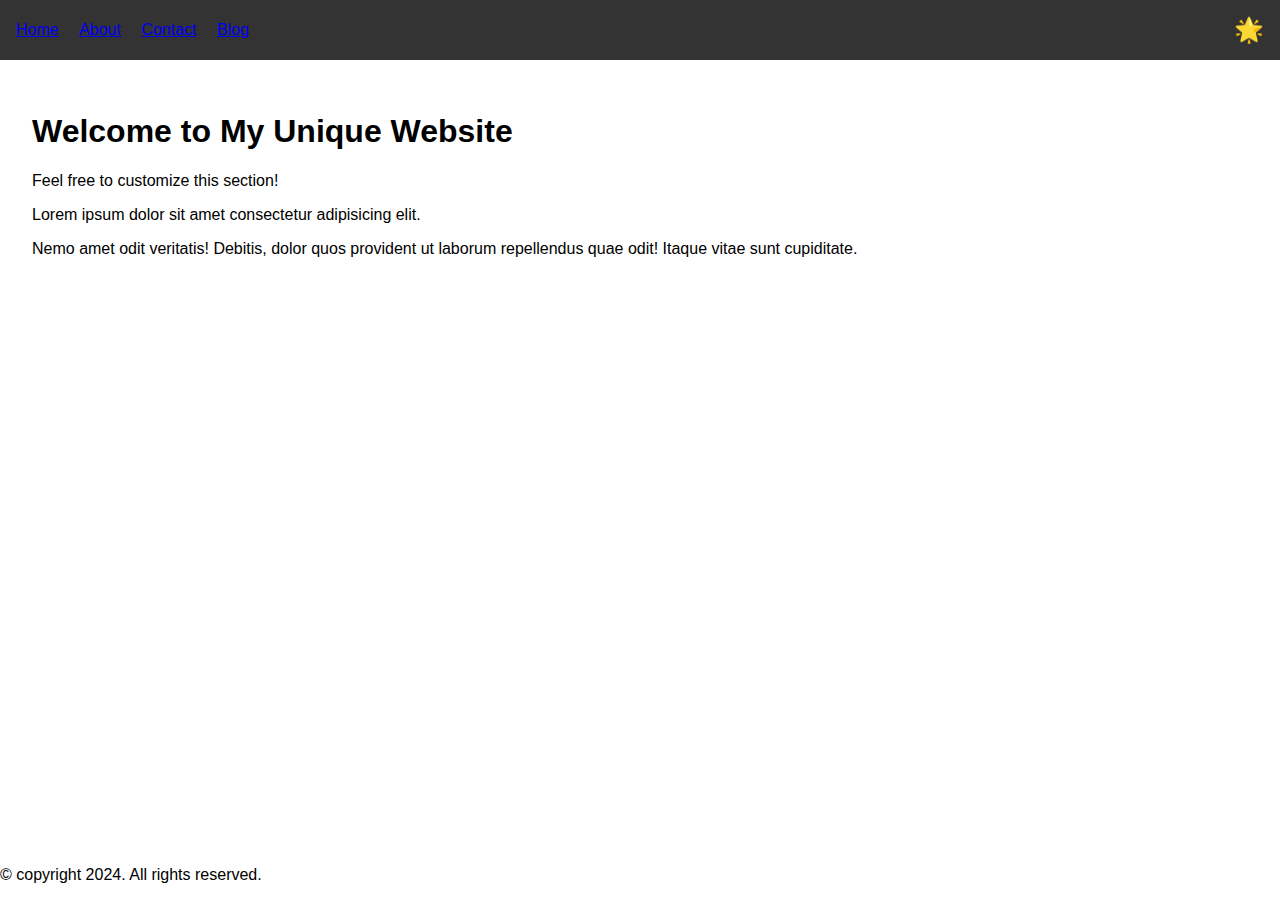
<file: css_basic/index.html>
<!DOCTYPE html>
<html lang="en">
<head>
    <meta charset="UTF-8">
    <meta name="viewport" content="width=device-width, initial-scale=1.0">
    <link rel="stylesheet" href="styles.css">
    <title>My Unique Website</title>
</head>
<body class="works_on_smartphone">
    <header>
        <nav>
            <ul>
                <li><a href="#">Home</a></li>
                <li><a href="#">About</a></li>
                <li><a href="#">Contact</a></li>
                <li><a href="#">Blog</a></li>
            </ul>
        </nav>
        <div class="logo">🌟</div>
    </header>
    <article>
        <h1>Welcome to My Unique Website</h1>
        <p>Feel free to customize this section!</p>
        <p>Lorem ipsum dolor sit amet consectetur adipisicing elit.</p> 
        <p>Nemo amet odit veritatis! Debitis, dolor quos provident ut laborum repellendus quae odit! Itaque vitae sunt cupiditate.</p>
    </article>


    <footer>
        <section class="footer">
                <div class="parent">
                    <i class="fa-brands fa-facebook"></i>
                    <i class="fa-brands fa-twitter"></i>
                    <i class="fa-brands fa-instagram"></i>
                </div>
             <p>&copy; copyright 2024. All rights reserved.</p>
        </section>
    </footer>
</body>
</html>
</file>
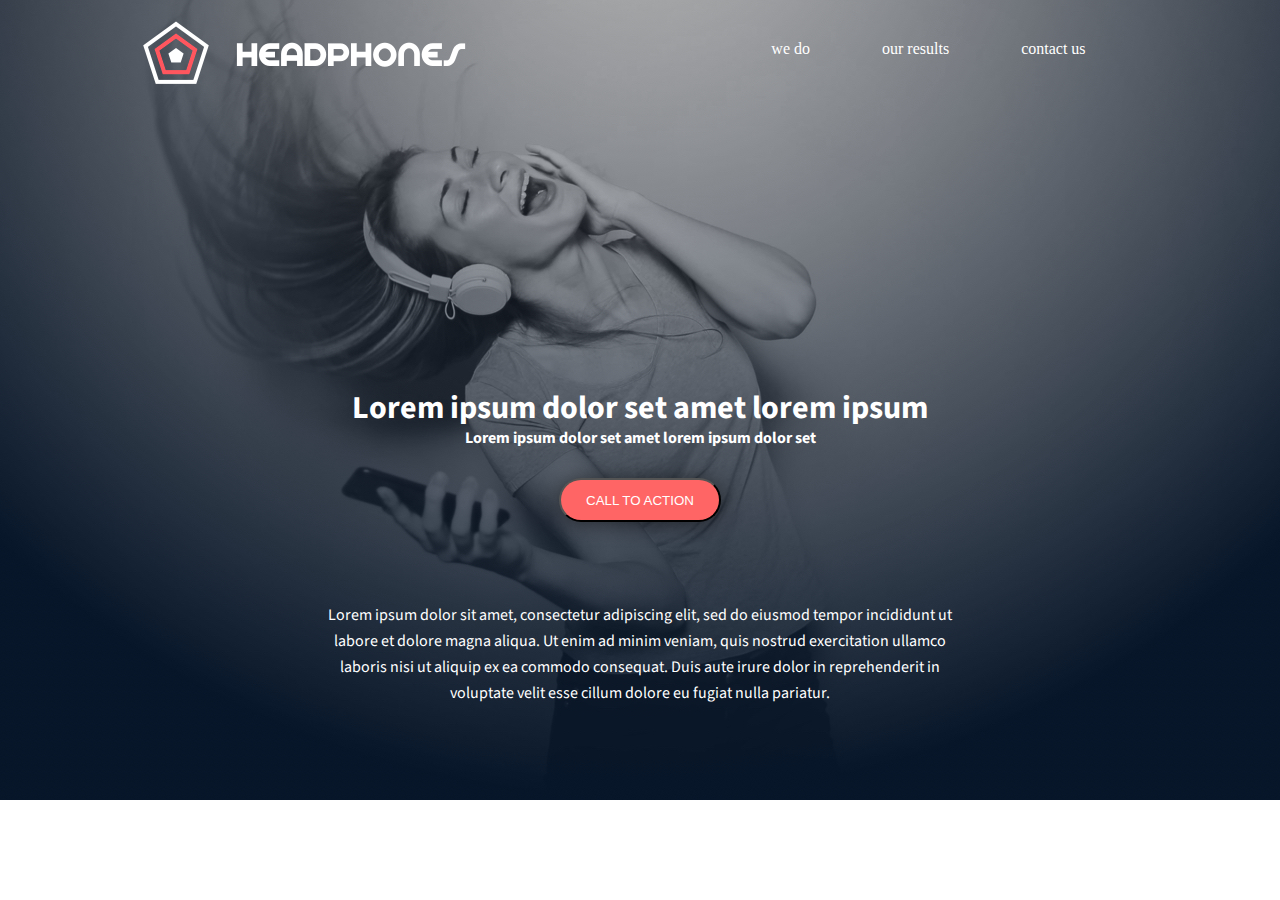
<file: headphones/0-index.html>
<!DOCTYPE html>
<html lang="en">
<head>
    <meta charset="UTF-8">
    <meta name="viewport" content="width=device-width, initial-scale=1.0">
    <title>Headphone project</title>
    <link rel="stylesheet" href="0-styles.css">
    <link href="https://fonts.googleapis.com/css2?family=Source+Sans+Pro:wght@300;400;600;700&display=swap"
        rel="stylesheet">
</head>
<body>
    <div class="background-image">
        <header>
            <div class="menu-icon">
               <!--<img src="images/menus.png" alt="">--> 
            </div>
            <div class="logo">
                <img src="images/logo_headphones.png" alt="logo">
            </div>
            <nav class="nav-menu">
                <ul>
                    <li><a href="#">we do</a></li>
                    <li><a href="#">our results</a></li>
                    <li><a href="#">contact us</a></li>
                </ul>
            </nav>
        </header>
        <section>
            <h1 class="first">Lorem ipsum dolor set amet lorem ipsum</h1>
            <h2 class="second">Lorem ipsum dolor set amet lorem ipsum dolor set</h2>
            <div class="button-container">
                <button>CALL TO ACTION</button>
            </div>
            <p class="third">Lorem ipsum dolor sit amet, consectetur adipiscing elit, sed do eiusmod tempor incididunt
                ut<br> labore et dolore magna aliqua. Ut enim ad minim veniam, quis nostrud exercitation ullamco <br>laboris
                nisi ut aliquip ex ea commodo consequat. Duis aute irure dolor in reprehenderit in <br>voluptate velit esse
                cillum dolore eu fugiat nulla pariatur.</p>
        </section>
    </div>
</body>
</html>
</file>
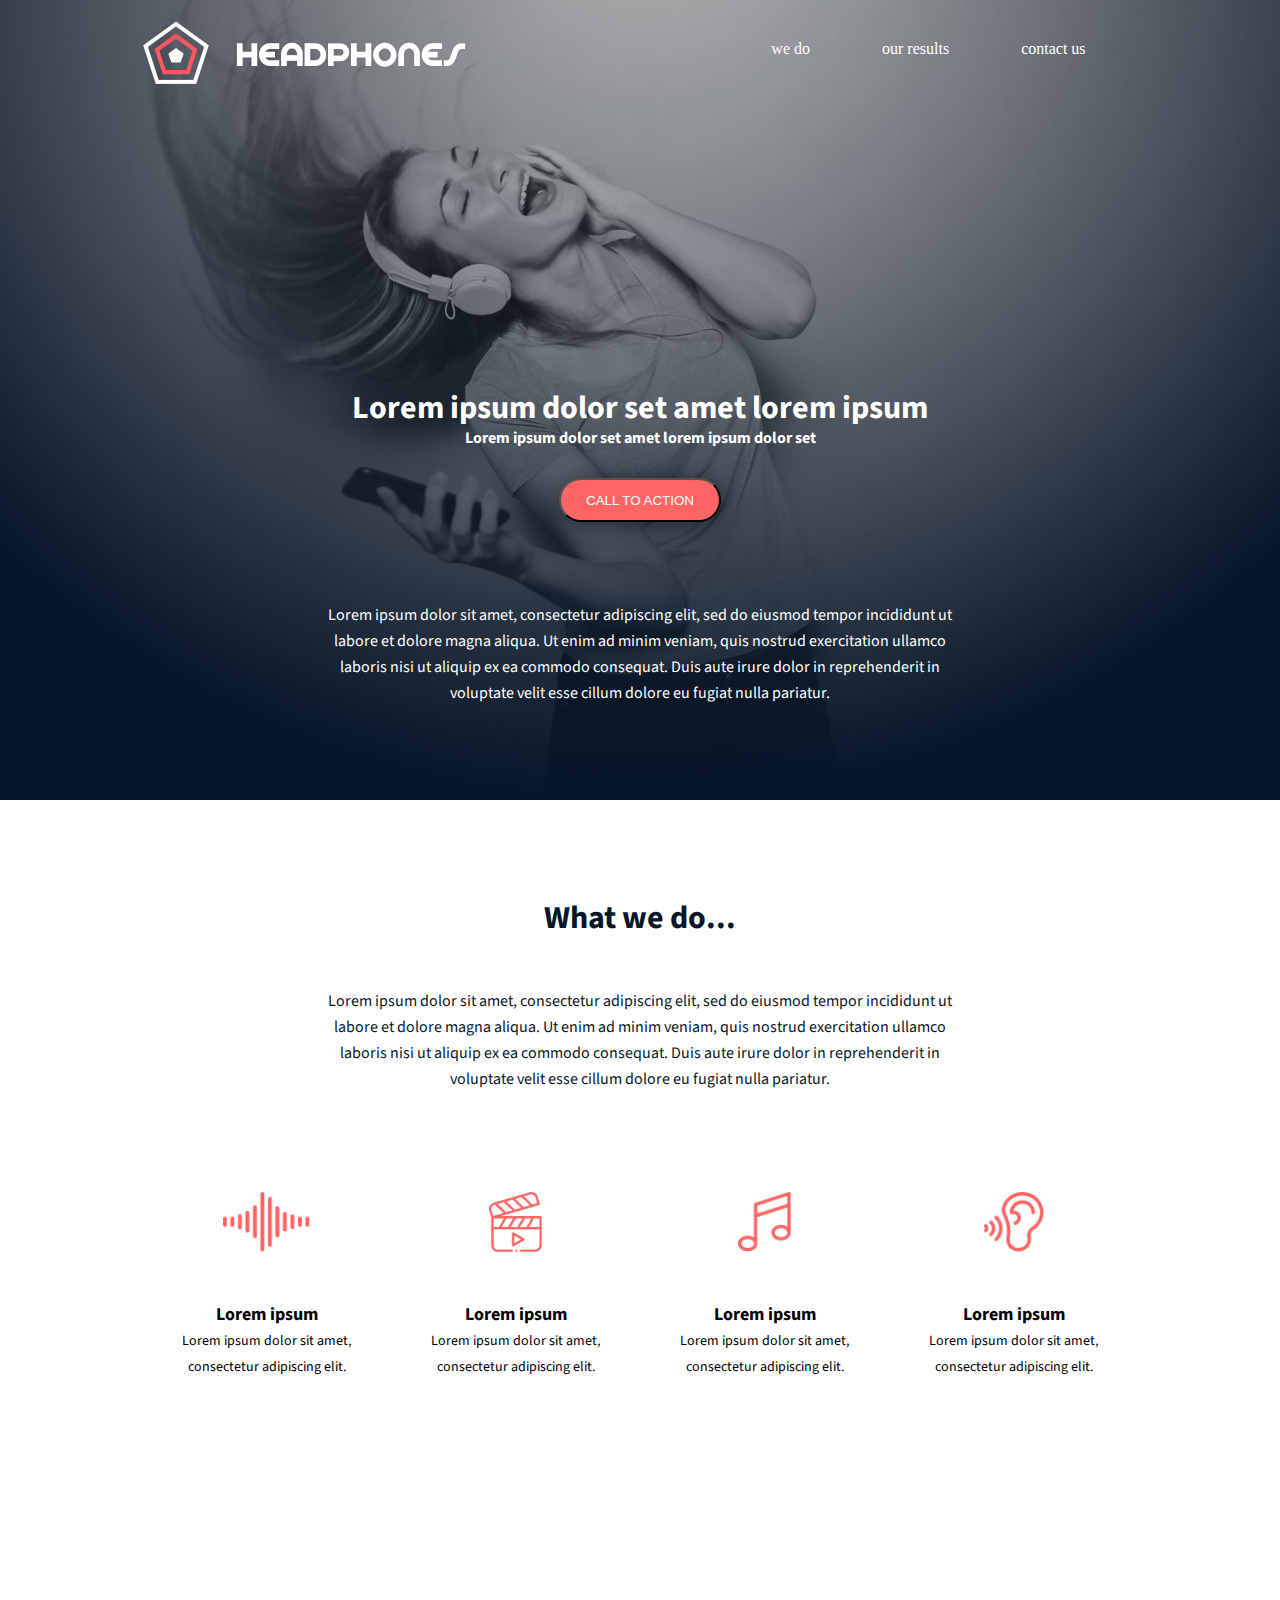
<file: headphones/1-index.html>
<!DOCTYPE html>
<html lang="en">
<head>
    <meta charset="UTF-8">
    <meta name="viewport" content="width=device-width, initial-scale=1.0">
    <link href="https://fonts.googleapis.com/css2?family=Source+Sans+Pro:wght@300;400;600;700&display=swap"
        rel="stylesheet">
        <link rel="stylesheet" href="1-styles.css">
    <title>Headphone project</title>
</head>
<body>
    <div class="background-image">
        <header>
            <div class="menu-icon">
                <!--<img src="images/menus.png" alt="">-->
            </div>
            <div class="logo">
                <img src="images/logo_headphones.png" alt="logo">
            </div>
            <nav class="nav-menu">
                <ul>
                    <li><a href="#">we do</a></li>
                    <li><a href="#">our results</a></li>
                    <li><a href="#">contact us</a></li>
                </ul>
            </nav>
        </header>
        <section>
            <h1 class="first">Lorem ipsum dolor set amet lorem ipsum</h1>
            <h2 class="second">Lorem ipsum dolor set amet lorem ipsum dolor set</h2>
            <div class="button-container">
                <button>CALL TO ACTION</button>
            </div>
            <p class="third">Lorem ipsum dolor sit amet, consectetur adipiscing elit, sed do eiusmod tempor incididunt
                ut<br> labore et dolore magna aliqua. Ut enim ad minim veniam, quis nostrud exercitation ullamco <br>laboris
                nisi ut aliquip ex ea commodo consequat. Duis aute irure dolor in reprehenderit in <br>voluptate velit esse
                cillum dolore eu fugiat nulla pariatur.</p>
        </section>
    </div>
    <section class="about">
        <h1 class="four">What we do...</h1>
        <p class="five">Lorem ipsum dolor sit amet, consectetur adipiscing elit, sed do eiusmod tempor incididunt ut<br> labore
            et dolore magna aliqua. Ut enim ad minim veniam, quis nostrud exercitation ullamco <br>laboris nisi ut aliquip ex ea
            commodo consequat. Duis aute irure dolor in reprehenderit in<br> voluptate velit esse cillum dolore eu fugiat nulla
            pariatur.</p>
        <div class="icons">
            <div class="row">
                <img src="images/sound-frecuency.png" alt="sound-waves logo">
                <h1>Lorem ipsum</h1>
                <p>Lorem ipsum dolor sit amet,<br> consectetur adipiscing elit.</p>
            </div>
            <div class="row">
                <img src="images/video.png" alt="video logo">
                <h1>Lorem ipsum</h1>
                <p>Lorem ipsum dolor sit amet,<br> consectetur adipiscing elit.</p>
            </div>
            <div class="row">
                <img src="images/music.png" alt="music logo">
                <h1>Lorem ipsum</h1>
                <p>Lorem ipsum dolor sit amet,<br> consectetur adipiscing elit.</p>
            </div>
            <div class="row">
                <img src="images/hearing.png" alt="hearing logo">
                <h1>Lorem ipsum</h1>
                <p>Lorem ipsum dolor sit amet,<br> consectetur adipiscing elit.</p>
            </div>
        </div>
    </section>
    
</body>
</html>
</file>
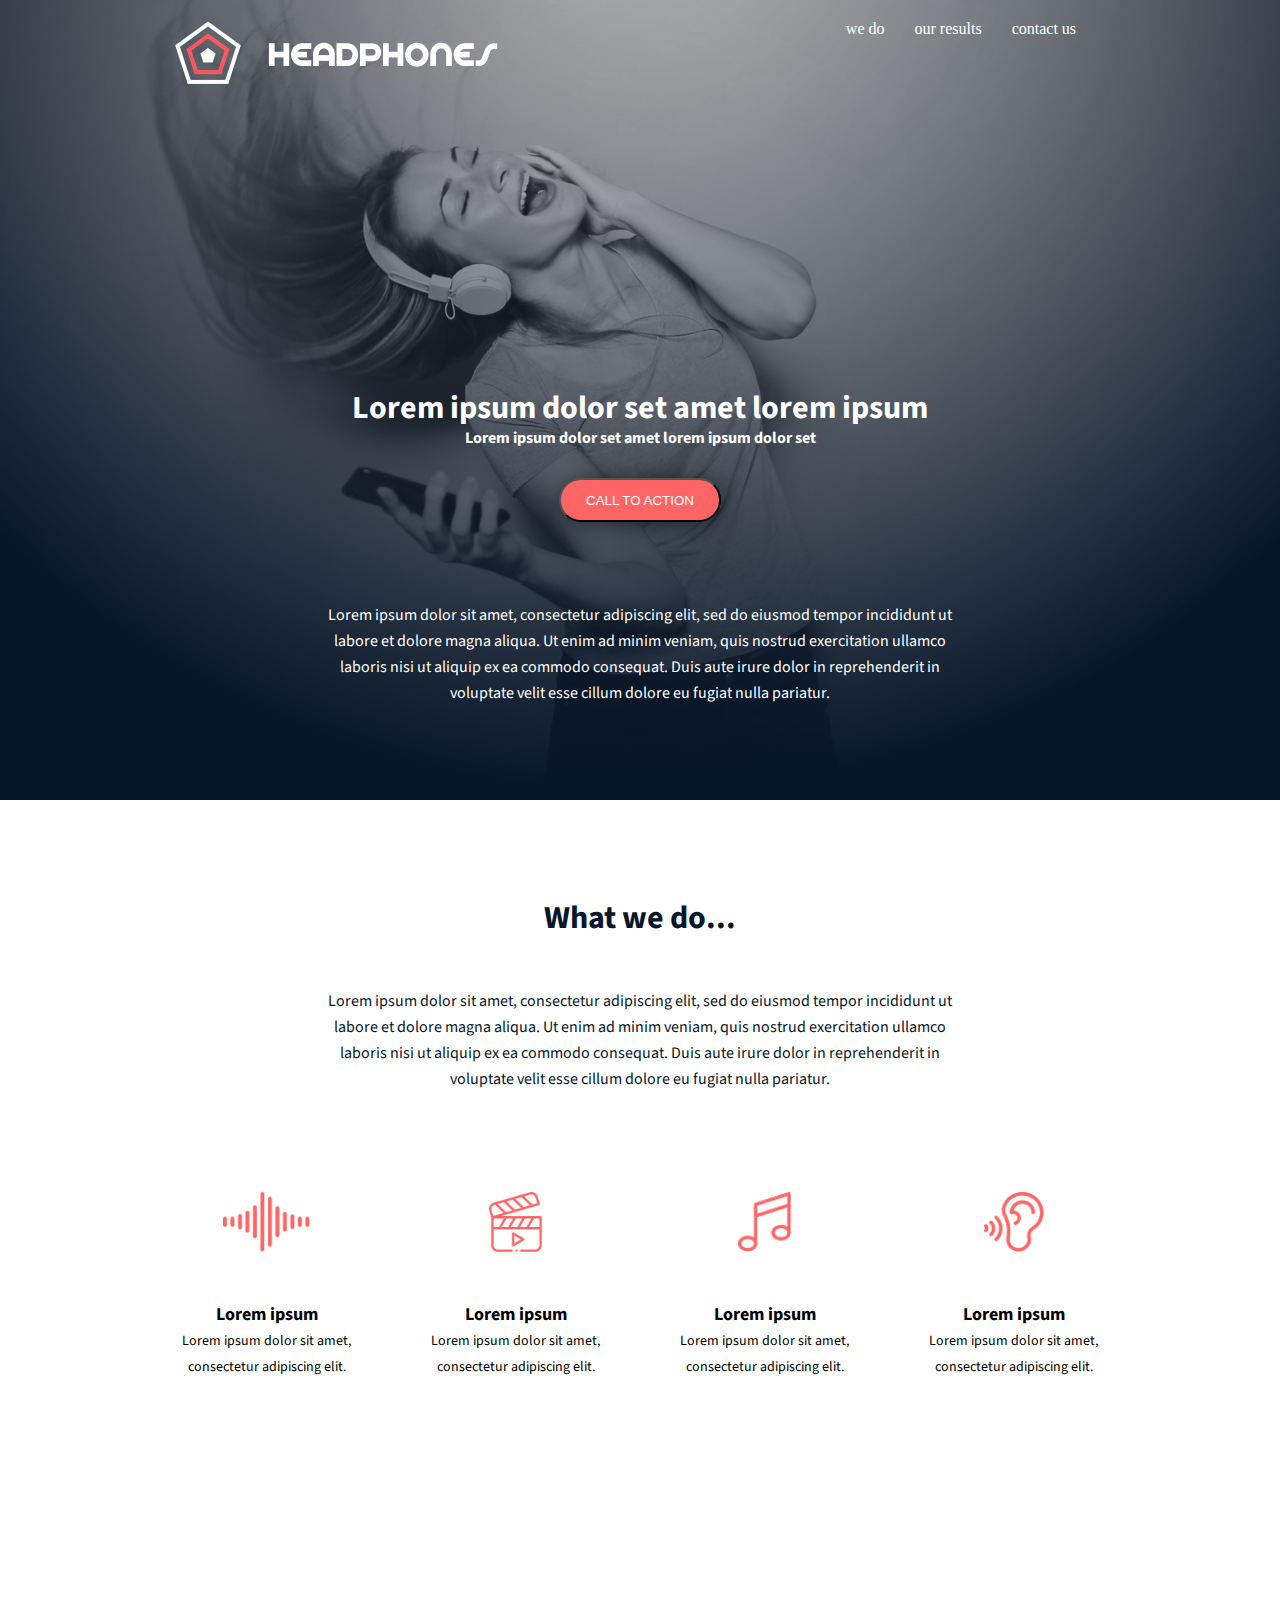
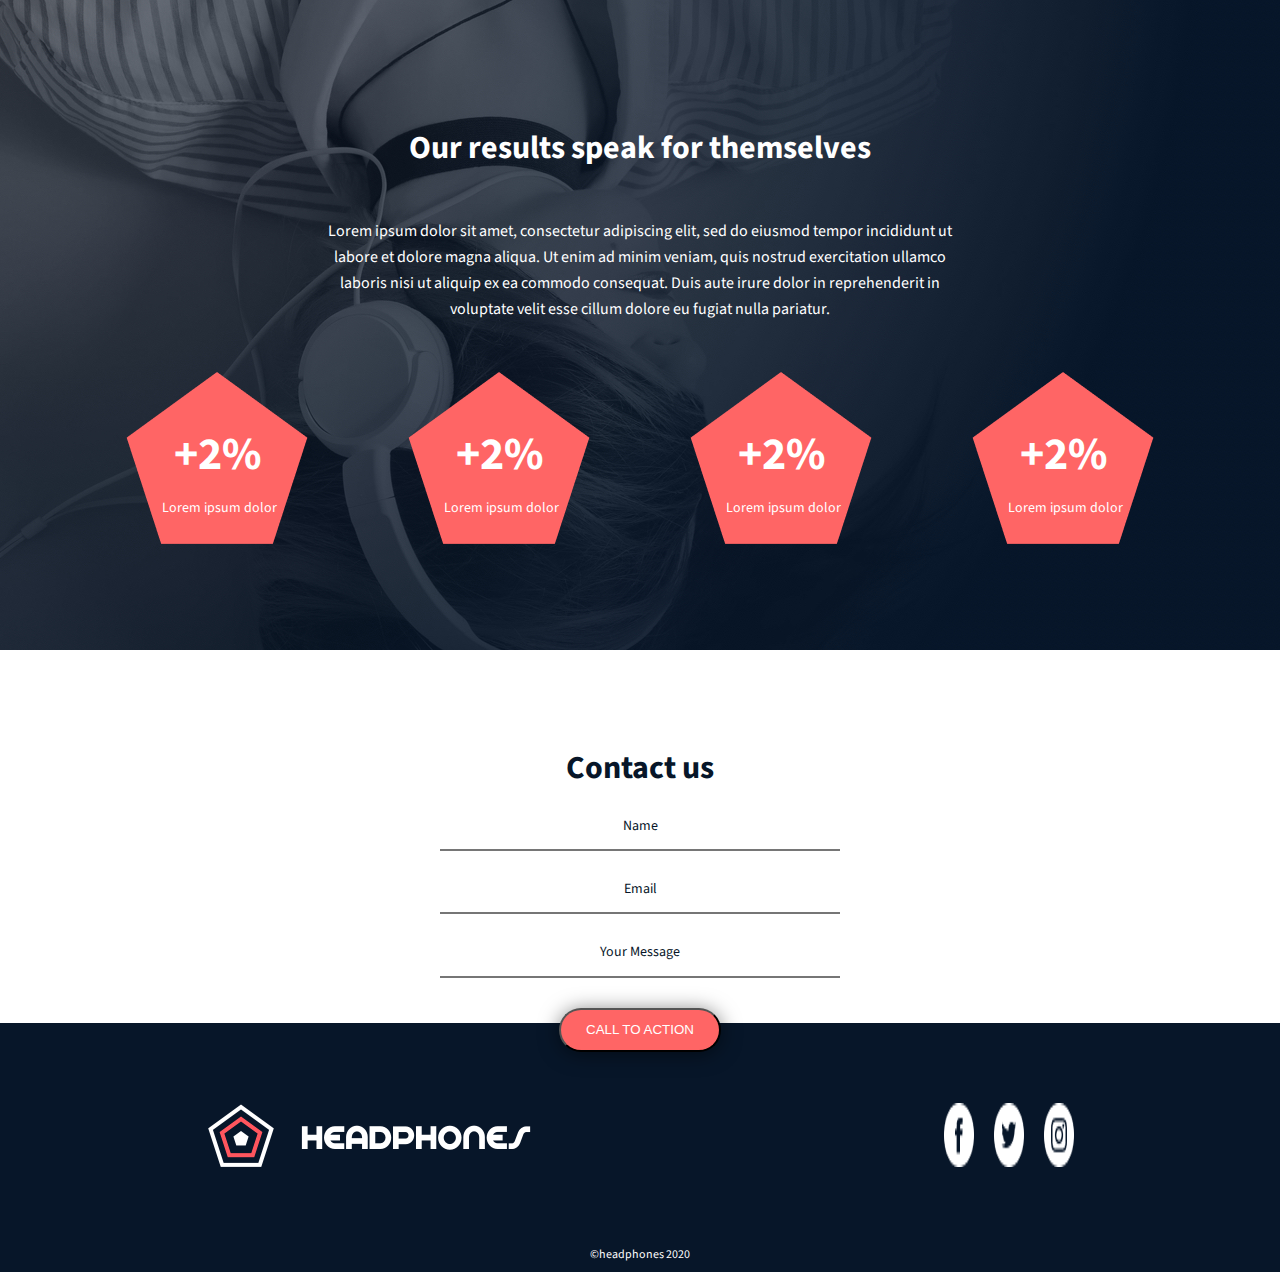
<file: headphones/4-index.html>
<!DOCTYPE html>
<html lang="en">
<head>
    <meta charset="UTF-8">
    <meta name="viewport" content="width=device-width, initial-scale=1.0">
    <link href="https://fonts.googleapis.com/css2?family=Source+Sans+Pro:wght@300;400;600;700&display=swap"
        rel="stylesheet">
    <link rel="stylesheet" href="4-styles.css">
    <title>Headphone project</title>
</head>

<body>
    <div class="background-image">
        <header>
            <div class="menu-icon">
                <!--<img src="images/menus.png" alt="">-->
            </div>
            <div class="logo">
                <img src="images/logo_headphones.png" alt="logo">
            </div>
            <nav class="nav-menu">
                <ul>
                    <li><a href="#">we do</a></li>
                    <li><a href="#">our results</a></li>
                    <li><a href="#">contact us</a></li>
                </ul>
            </nav>
        </header>
        <section>
            <h1 class="first">Lorem ipsum dolor set amet lorem ipsum</h1>
            <h2 class="second">Lorem ipsum dolor set amet lorem ipsum dolor set</h2>
            <div class="button-container">
                <button>CALL TO ACTION</button>
            </div>
            <p class="third">Lorem ipsum dolor sit amet, consectetur adipiscing elit, sed do eiusmod tempor incididunt
                ut<br> labore et dolore magna aliqua. Ut enim ad minim veniam, quis nostrud exercitation ullamco
                <br>laboris
                nisi ut aliquip ex ea commodo consequat. Duis aute irure dolor in reprehenderit in <br>voluptate velit
                esse
                cillum dolore eu fugiat nulla pariatur.
            </p>
        </section>
    </div>
    <section class="about">
        <h1 class="four">What we do...</h1>
        <p class="five">Lorem ipsum dolor sit amet, consectetur adipiscing elit, sed do eiusmod tempor incididunt ut<br>
            labore
            et dolore magna aliqua. Ut enim ad minim veniam, quis nostrud exercitation ullamco <br>laboris nisi ut
            aliquip ex ea
            commodo consequat. Duis aute irure dolor in reprehenderit in<br> voluptate velit esse cillum dolore eu
            fugiat nulla
            pariatur.</p>
        <div class="icons">
            <div class="row">
                <img src="images/sound-frecuency.png" alt="sound-waves logo">
                <h1>Lorem ipsum</h1>
                <p>Lorem ipsum dolor sit amet,<br> consectetur adipiscing elit.</p>
            </div>
            <div class="row">
                <img src="images/video.png" alt="video logo">
                <h1>Lorem ipsum</h1>
                <p>Lorem ipsum dolor sit amet,<br> consectetur adipiscing elit.</p>
            </div>
            <div class="row">
                <img src="images/music.png" alt="music logo">
                <h1>Lorem ipsum</h1>
                <p>Lorem ipsum dolor sit amet,<br> consectetur adipiscing elit.</p>
            </div>
            <div class="row">
                <img src="images/hearing.png" alt="hearing logo">
                <h1>Lorem ipsum</h1>
                <p>Lorem ipsum dolor sit amet,<br> consectetur adipiscing elit.</p>
            </div>
        </div>
    </section>
    <section class="description">
        <h1 class="results">Our results speak for themselves</h1>
        <p class="lorem">Lorem ipsum dolor sit amet, consectetur adipiscing elit, sed do eiusmod tempor incididunt
            ut<br>
            labore et dolore magna aliqua. Ut enim ad minim veniam, quis nostrud exercitation ullamco <br>laboris nisi
            ut
            aliquip ex ea commodo consequat. Duis aute irure dolor in reprehenderit in <br>voluptate velit esse cillum
            dolore eu fugiat nulla pariatur.</p>
        <div class="polygon-icons">
            <div class="polygons">
                <img src="images/Polygon Copy.png" alt="polygon">
                <div class="text-overlay top-text">+2%</div>
                <div class="text-overlay bottom-text">Lorem ipsum dolor</div>
            </div>
            <div class="polygons">
                <img src="images/Polygon Copy.png" alt="polygon">
                <div class="text-overlay top-text">+2%</div>
                <div class="text-overlay bottom-text">Lorem ipsum dolor</div>
            </div>
            <div class="polygons">
                <img src="images/Polygon Copy.png" alt="polygon">
                <div class="text-overlay top-text">+2%</div>
                <div class="text-overlay bottom-text">Lorem ipsum dolor</div>
            </div>
            <div class="polygons">
                <img src="images/Polygon Copy.png" alt="polygon">
                <div class="text-overlay top-text">+2%</div>
                <div class="text-overlay bottom-text">Lorem ipsum dolor</div>
            </div>
        </div>
    </section>
    <section class="form-input">
        <form action="" method="post">
            <h1 class="contact">Contact us</h1>
            <label for="name">Name</label>
            <input type="text" id="name" required>
            <label for="email">Email</label>
            <input type="email" id="email" required>
            <label for="message">Your Message</label>
            <input type="text" id="message">
            <button>CALL TO ACTION</button>
        </form>
    </section>
    <footer>
        <div class="footer-icons">
            <img src="images/logo_headphones.png" alt="headphones logo">
            <img src="images/social_icons.png" alt="social_icons">
        </div>
        <h1 class="footer-header">©headphones 2020</h1>
    </footer>
    

</body>
</html>
</file>
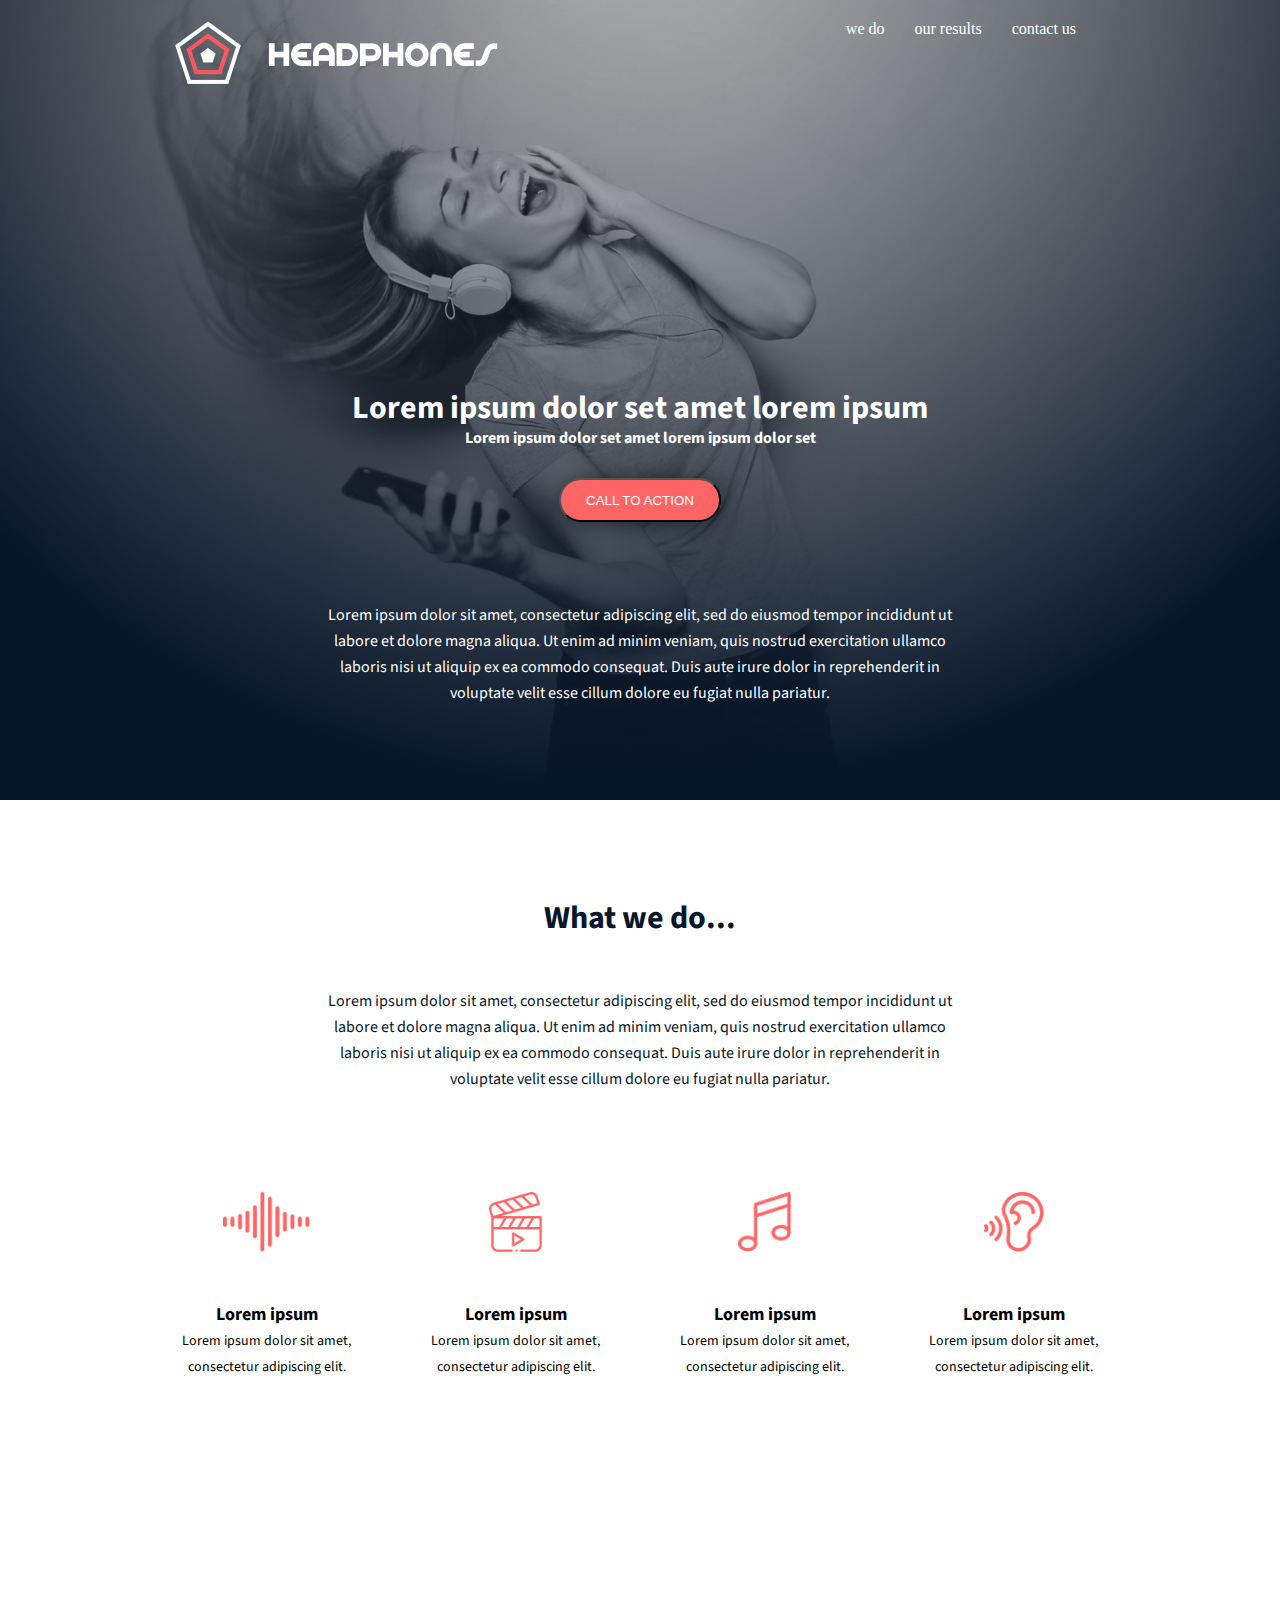
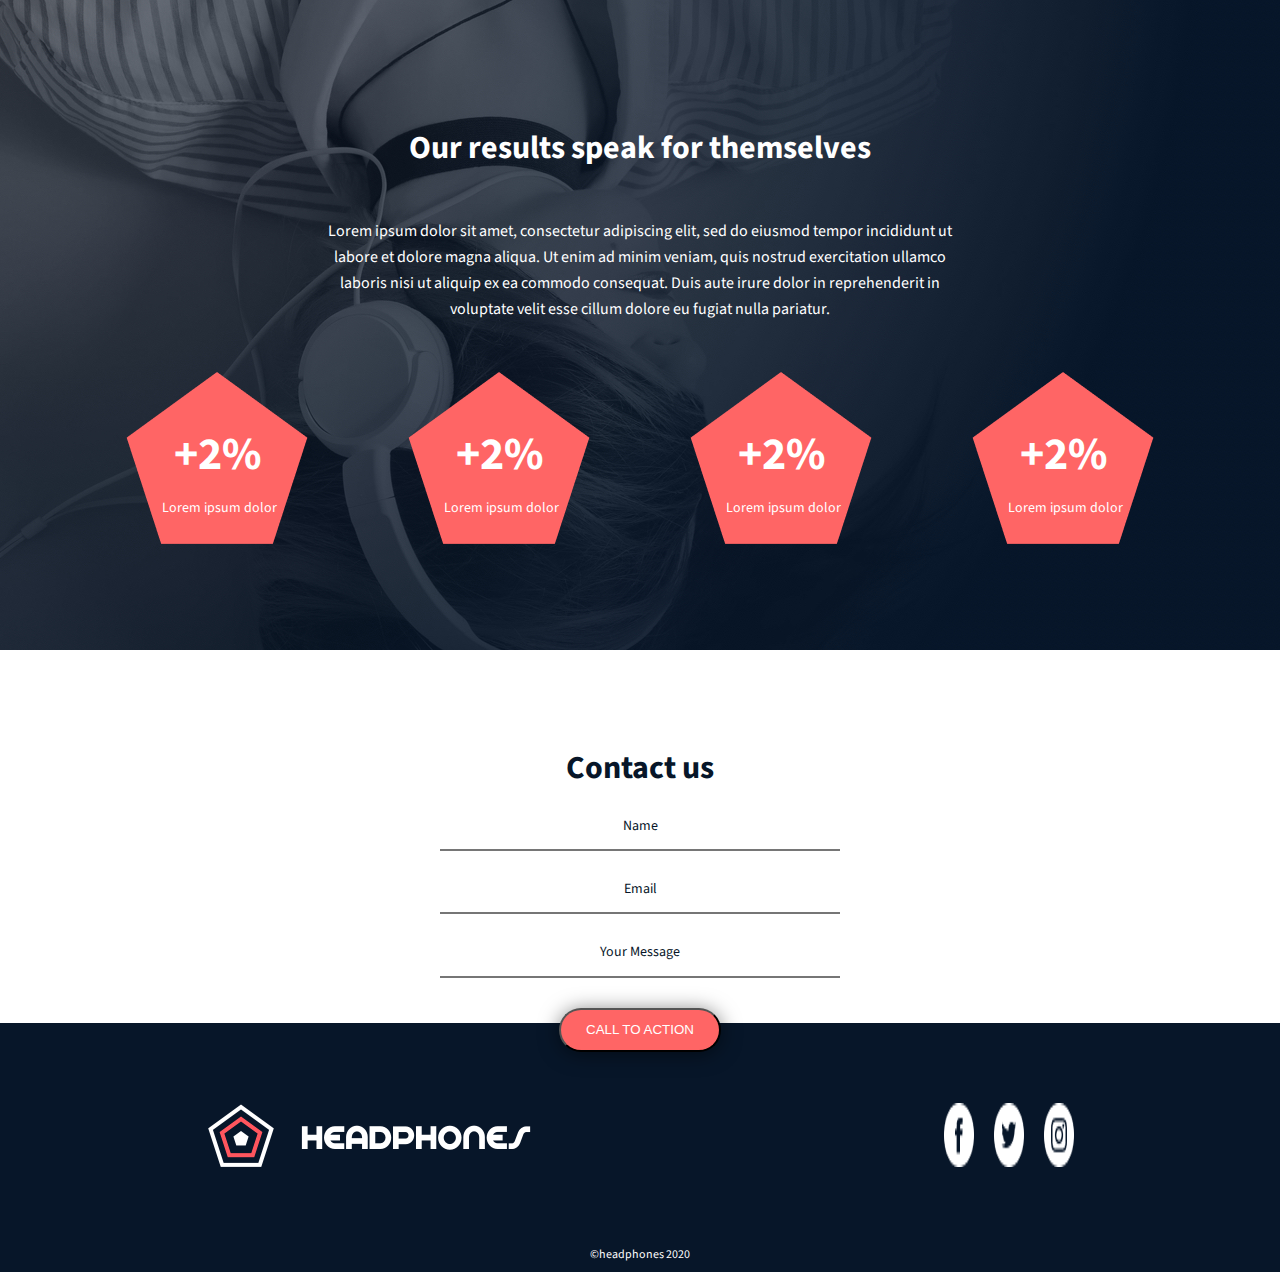
<file: headphones/7-index.html>
<!DOCTYPE html>
<html lang="en">

<head>
    <meta charset="UTF-8">
    <meta name="viewport" content="width=device-width, initial-scale=1.0">
    <link href="https://fonts.googleapis.com/css2?family=Source+Sans+Pro:wght@300;400;600;700&display=swap"
        rel="stylesheet">
    <link rel="stylesheet" href="7-styles.css">
    <title>Headphone project</title>
</head>

<body>
    <div class="background-image">
        <header>
            <div class="menu-icon">
                <!--<img src="images/menus.png" alt="">-->
            </div>
            <div class="logo">
                <img src="images/logo_headphones.png" alt="logo">
            </div>
            <nav class="nav-menu">
                <ul>
                    <li><a href="#">we do</a></li>
                    <li><a href="#">our results</a></li>
                    <li><a href="#">contact us</a></li>
                </ul>
            </nav>
        </header>
        <section>
            <h1 class="first">Lorem ipsum dolor set amet lorem ipsum</h1>
            <h2 class="second">Lorem ipsum dolor set amet lorem ipsum dolor set</h2>
            <div class="button-container">
                <button>CALL TO ACTION</button>
            </div>
            <p class="third">Lorem ipsum dolor sit amet, consectetur adipiscing elit, sed do eiusmod tempor incididunt
                ut<br> labore et dolore magna aliqua. Ut enim ad minim veniam, quis nostrud exercitation ullamco
                <br>laboris
                nisi ut aliquip ex ea commodo consequat. Duis aute irure dolor in reprehenderit in <br>voluptate velit
                esse
                cillum dolore eu fugiat nulla pariatur.
            </p>
        </section>
    </div>
    <section class="about">
        <h1 class="four">What we do...</h1>
        <p class="five">Lorem ipsum dolor sit amet, consectetur adipiscing elit, sed do eiusmod tempor incididunt ut<br>
            labore
            et dolore magna aliqua. Ut enim ad minim veniam, quis nostrud exercitation ullamco <br>laboris nisi ut
            aliquip ex ea
            commodo consequat. Duis aute irure dolor in reprehenderit in<br> voluptate velit esse cillum dolore eu
            fugiat nulla
            pariatur.</p>
        <div class="icons">
            <div class="row">
                <img src="images/sound-frecuency.png" alt="sound-waves logo">
                <h1>Lorem ipsum</h1>
                <p>Lorem ipsum dolor sit amet,<br> consectetur adipiscing elit.</p>
            </div>
            <div class="row">
                <img src="images/video.png" alt="video logo">
                <h1>Lorem ipsum</h1>
                <p>Lorem ipsum dolor sit amet,<br> consectetur adipiscing elit.</p>
            </div>
            <div class="row">
                <img src="images/music.png" alt="music logo">
                <h1>Lorem ipsum</h1>
                <p>Lorem ipsum dolor sit amet,<br> consectetur adipiscing elit.</p>
            </div>
            <div class="row">
                <img src="images/hearing.png" alt="hearing logo">
                <h1>Lorem ipsum</h1>
                <p>Lorem ipsum dolor sit amet,<br> consectetur adipiscing elit.</p>
            </div>
        </div>
    </section>
    <section class="description">
        <h1 class="results">Our results speak for themselves</h1>
        <p class="lorem">Lorem ipsum dolor sit amet, consectetur adipiscing elit, sed do eiusmod tempor incididunt
            ut<br>
            labore et dolore magna aliqua. Ut enim ad minim veniam, quis nostrud exercitation ullamco <br>laboris nisi
            ut
            aliquip ex ea commodo consequat. Duis aute irure dolor in reprehenderit in <br>voluptate velit esse cillum
            dolore eu fugiat nulla pariatur.</p>
        <div class="polygon-icons">
            <div class="polygons">
                <img src="images/Polygon Copy.png" alt="polygon">
                <div class="text-overlay top-text">+2%</div>
                <div class="text-overlay bottom-text">Lorem ipsum dolor</div>
            </div>
            <div class="polygons">
                <img src="images/Polygon Copy.png" alt="polygon">
                <div class="text-overlay top-text">+2%</div>
                <div class="text-overlay bottom-text">Lorem ipsum dolor</div>
            </div>
            <div class="polygons">
                <img src="images/Polygon Copy.png" alt="polygon">
                <div class="text-overlay top-text">+2%</div>
                <div class="text-overlay bottom-text">Lorem ipsum dolor</div>
            </div>
            <div class="polygons">
                <img src="images/Polygon Copy.png" alt="polygon">
                <div class="text-overlay top-text">+2%</div>
                <div class="text-overlay bottom-text">Lorem ipsum dolor</div>
            </div>
        </div>
    </section>
    <section class="form-input">
        <form action="" method="post">
            <h1 class="contact">Contact us</h1>
            <label for="name">Name</label>
            <input type="text" id="name" required>
            <label for="email">Email</label>
            <input type="email" id="email" required>
            <label for="message">Your Message</label>
            <input type="text" id="message">
            <button>CALL TO ACTION</button>
        </form>
    </section>
    <footer>
        <div class="footer-icons">
            <img src="images/logo_headphones.png" alt="headphones logo">
            <img src="images/social_icons.png" alt="social_icons">
        </div>
        <h1 class="footer-header">©headphones 2020</h1>
    </footer>


</body>
</html>
</file>
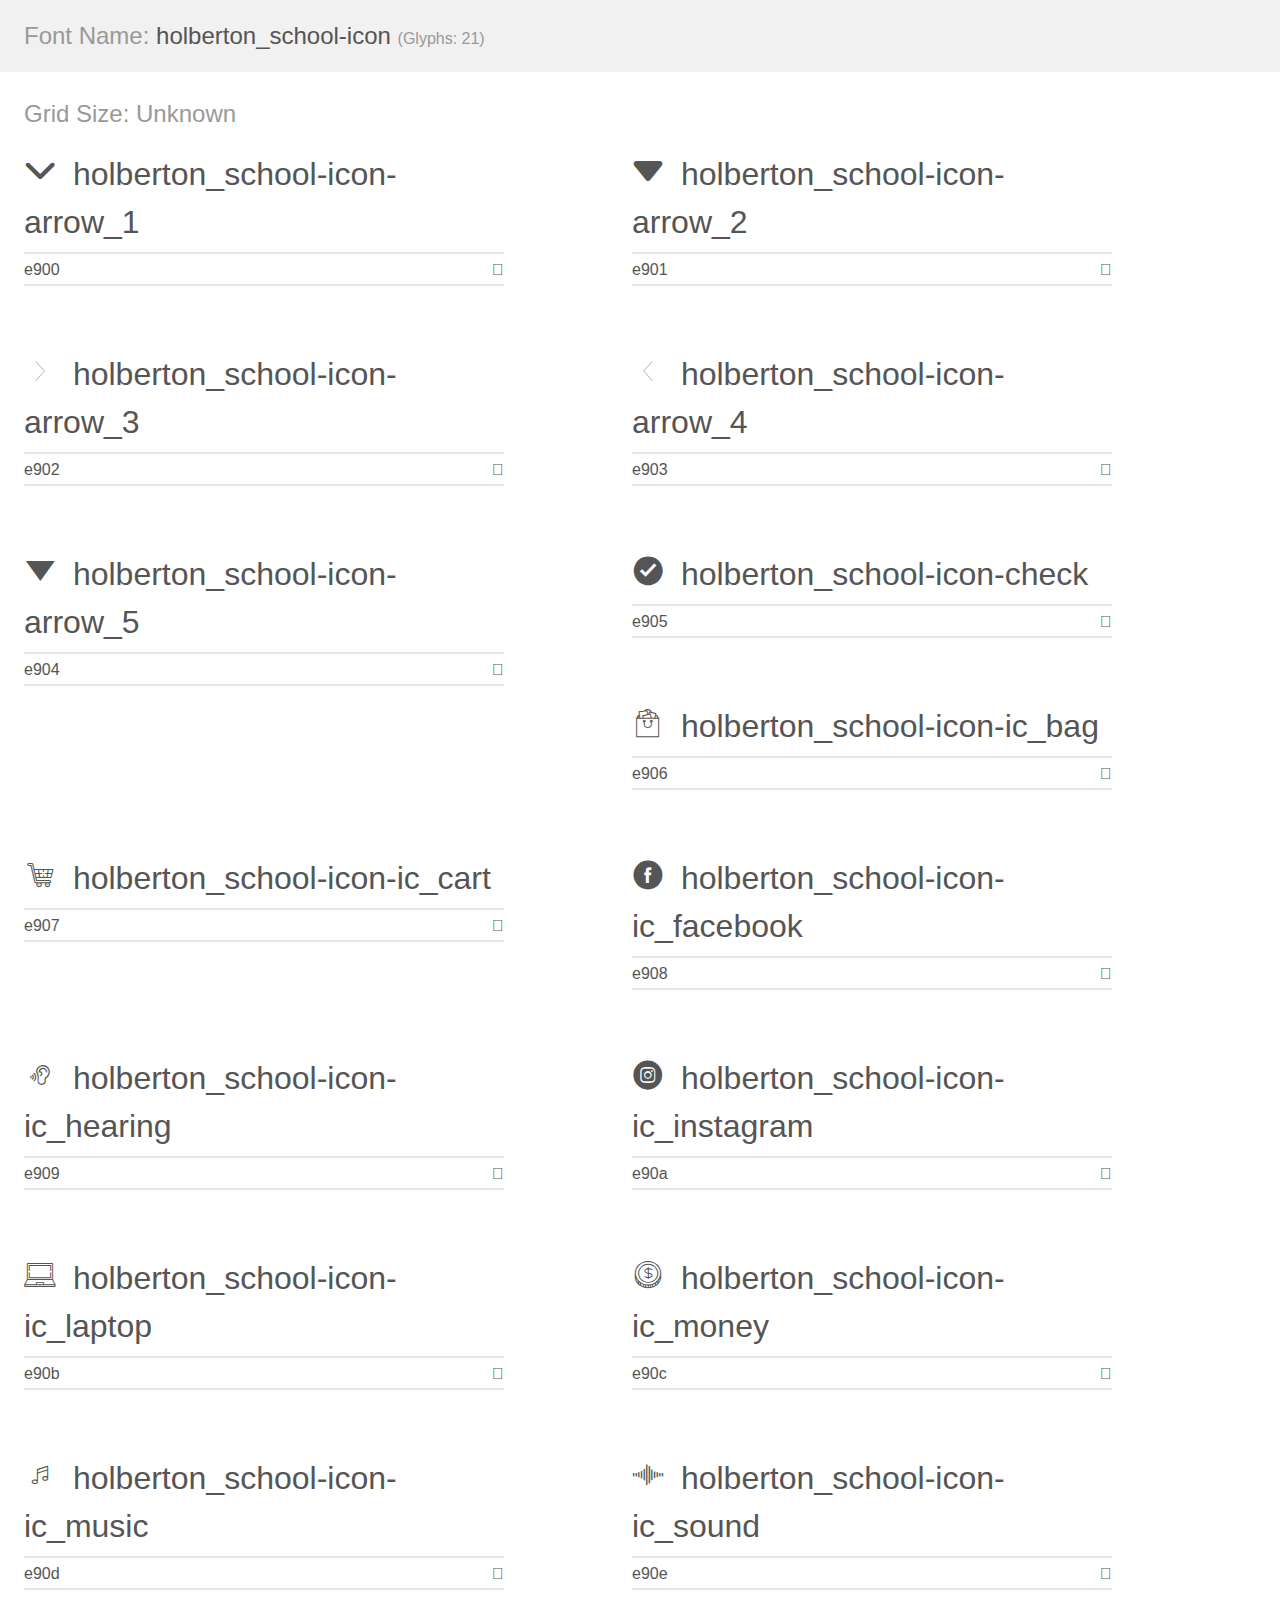
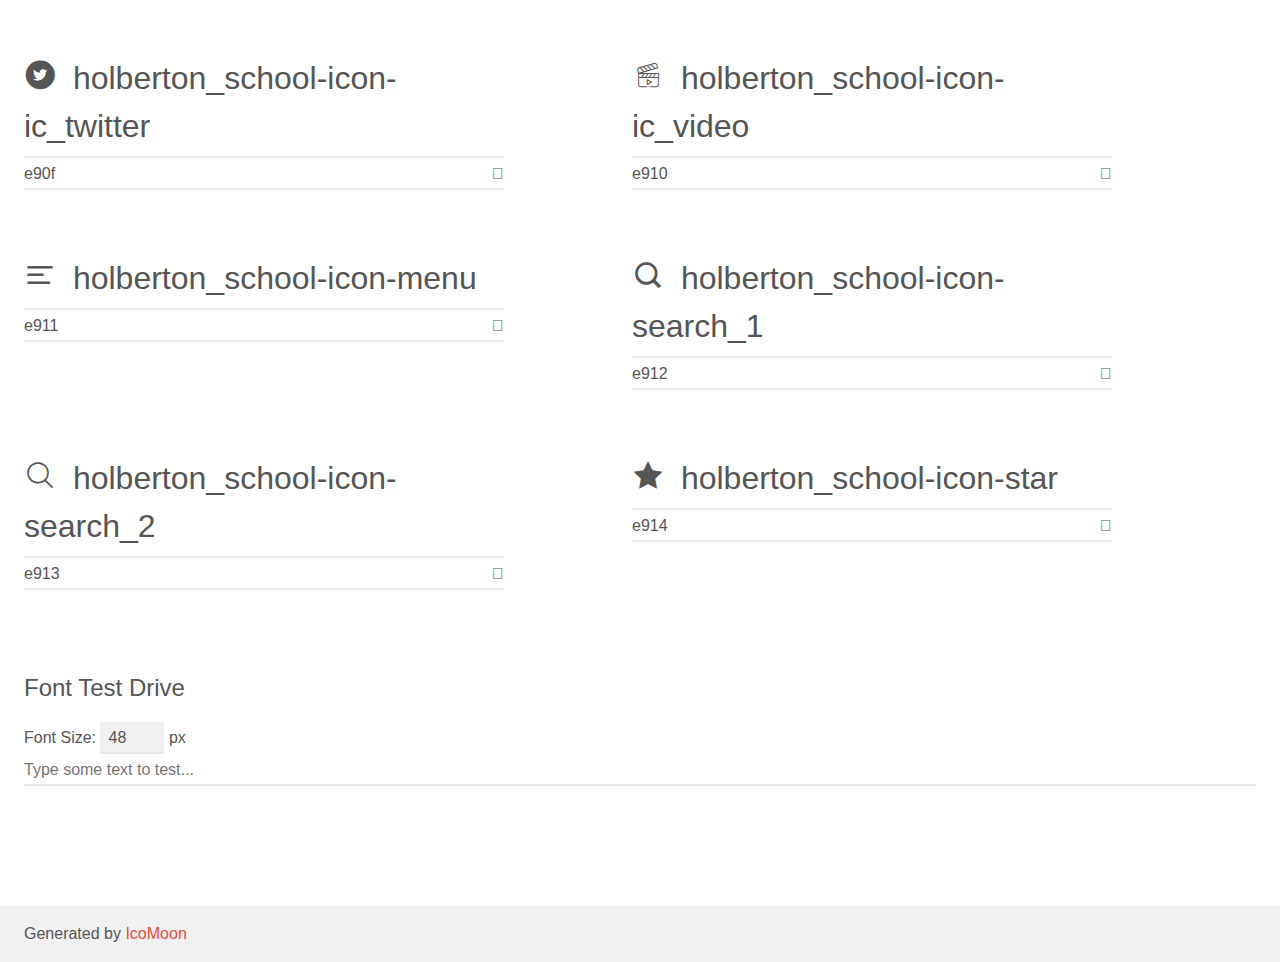
<file: headphones/holberton_school-icon/demo.html>
<!doctype html>
<html>
<head>
    <meta charset="utf-8">
    <title>IcoMoon Demo</title>
    <meta name="description" content="An Icon Font Generated By IcoMoon.io">
    <meta name="viewport" content="width=device-width, initial-scale=1">
    <link rel="stylesheet" href="demo-files/demo.css">
    <link rel="stylesheet" href="style.css"></head>
<body>
    <div class="bgc1 clearfix">
        <h1 class="mhmm mvm"><span class="fgc1">Font Name:</span> holberton_school-icon <small class="fgc1">(Glyphs:&nbsp;21)</small></h1>
    </div>
    <div class="clearfix mhl ptl">
        <h1 class="mvm mtn fgc1">Grid Size: Unknown</h1>
        <div class="glyph fs1">
            <div class="clearfix bshadow0 pbs">
                <span class="holberton_school-icon-arrow_1"></span>
                <span class="mls"> holberton_school-icon-arrow_1</span>
            </div>
            <fieldset class="fs0 size1of1 clearfix hidden-false">
                <input type="text" readonly value="e900" class="unit size1of2" />
                <input type="text" maxlength="1" readonly value="&#xe900;" class="unitRight size1of2 talign-right" />
            </fieldset>
            <div class="fs0 bshadow0 clearfix hidden-true">
                <span class="unit pvs fgc1">liga: </span>
                <input type="text" readonly value="" class="liga unitRight" />
            </div>
        </div>
        <div class="glyph fs1">
            <div class="clearfix bshadow0 pbs">
                <span class="holberton_school-icon-arrow_2"></span>
                <span class="mls"> holberton_school-icon-arrow_2</span>
            </div>
            <fieldset class="fs0 size1of1 clearfix hidden-false">
                <input type="text" readonly value="e901" class="unit size1of2" />
                <input type="text" maxlength="1" readonly value="&#xe901;" class="unitRight size1of2 talign-right" />
            </fieldset>
            <div class="fs0 bshadow0 clearfix hidden-true">
                <span class="unit pvs fgc1">liga: </span>
                <input type="text" readonly value="" class="liga unitRight" />
            </div>
        </div>
        <div class="glyph fs1">
            <div class="clearfix bshadow0 pbs">
                <span class="holberton_school-icon-arrow_3"></span>
                <span class="mls"> holberton_school-icon-arrow_3</span>
            </div>
            <fieldset class="fs0 size1of1 clearfix hidden-false">
                <input type="text" readonly value="e902" class="unit size1of2" />
                <input type="text" maxlength="1" readonly value="&#xe902;" class="unitRight size1of2 talign-right" />
            </fieldset>
            <div class="fs0 bshadow0 clearfix hidden-true">
                <span class="unit pvs fgc1">liga: </span>
                <input type="text" readonly value="" class="liga unitRight" />
            </div>
        </div>
        <div class="glyph fs1">
            <div class="clearfix bshadow0 pbs">
                <span class="holberton_school-icon-arrow_4"></span>
                <span class="mls"> holberton_school-icon-arrow_4</span>
            </div>
            <fieldset class="fs0 size1of1 clearfix hidden-false">
                <input type="text" readonly value="e903" class="unit size1of2" />
                <input type="text" maxlength="1" readonly value="&#xe903;" class="unitRight size1of2 talign-right" />
            </fieldset>
            <div class="fs0 bshadow0 clearfix hidden-true">
                <span class="unit pvs fgc1">liga: </span>
                <input type="text" readonly value="" class="liga unitRight" />
            </div>
        </div>
        <div class="glyph fs1">
            <div class="clearfix bshadow0 pbs">
                <span class="holberton_school-icon-arrow_5"></span>
                <span class="mls"> holberton_school-icon-arrow_5</span>
            </div>
            <fieldset class="fs0 size1of1 clearfix hidden-false">
                <input type="text" readonly value="e904" class="unit size1of2" />
                <input type="text" maxlength="1" readonly value="&#xe904;" class="unitRight size1of2 talign-right" />
            </fieldset>
            <div class="fs0 bshadow0 clearfix hidden-true">
                <span class="unit pvs fgc1">liga: </span>
                <input type="text" readonly value="" class="liga unitRight" />
            </div>
        </div>
        <div class="glyph fs1">
            <div class="clearfix bshadow0 pbs">
                <span class="holberton_school-icon-check"></span>
                <span class="mls"> holberton_school-icon-check</span>
            </div>
            <fieldset class="fs0 size1of1 clearfix hidden-false">
                <input type="text" readonly value="e905" class="unit size1of2" />
                <input type="text" maxlength="1" readonly value="&#xe905;" class="unitRight size1of2 talign-right" />
            </fieldset>
            <div class="fs0 bshadow0 clearfix hidden-true">
                <span class="unit pvs fgc1">liga: </span>
                <input type="text" readonly value="" class="liga unitRight" />
            </div>
        </div>
        <div class="glyph fs1">
            <div class="clearfix bshadow0 pbs">
                <span class="holberton_school-icon-ic_bag"></span>
                <span class="mls"> holberton_school-icon-ic_bag</span>
            </div>
            <fieldset class="fs0 size1of1 clearfix hidden-false">
                <input type="text" readonly value="e906" class="unit size1of2" />
                <input type="text" maxlength="1" readonly value="&#xe906;" class="unitRight size1of2 talign-right" />
            </fieldset>
            <div class="fs0 bshadow0 clearfix hidden-true">
                <span class="unit pvs fgc1">liga: </span>
                <input type="text" readonly value="" class="liga unitRight" />
            </div>
        </div>
        <div class="glyph fs1">
            <div class="clearfix bshadow0 pbs">
                <span class="holberton_school-icon-ic_cart"></span>
                <span class="mls"> holberton_school-icon-ic_cart</span>
            </div>
            <fieldset class="fs0 size1of1 clearfix hidden-false">
                <input type="text" readonly value="e907" class="unit size1of2" />
                <input type="text" maxlength="1" readonly value="&#xe907;" class="unitRight size1of2 talign-right" />
            </fieldset>
            <div class="fs0 bshadow0 clearfix hidden-true">
                <span class="unit pvs fgc1">liga: </span>
                <input type="text" readonly value="" class="liga unitRight" />
            </div>
        </div>
        <div class="glyph fs1">
            <div class="clearfix bshadow0 pbs">
                <span class="holberton_school-icon-ic_facebook"></span>
                <span class="mls"> holberton_school-icon-ic_facebook</span>
            </div>
            <fieldset class="fs0 size1of1 clearfix hidden-false">
                <input type="text" readonly value="e908" class="unit size1of2" />
                <input type="text" maxlength="1" readonly value="&#xe908;" class="unitRight size1of2 talign-right" />
            </fieldset>
            <div class="fs0 bshadow0 clearfix hidden-true">
                <span class="unit pvs fgc1">liga: </span>
                <input type="text" readonly value="" class="liga unitRight" />
            </div>
        </div>
        <div class="glyph fs1">
            <div class="clearfix bshadow0 pbs">
                <span class="holberton_school-icon-ic_hearing"></span>
                <span class="mls"> holberton_school-icon-ic_hearing</span>
            </div>
            <fieldset class="fs0 size1of1 clearfix hidden-false">
                <input type="text" readonly value="e909" class="unit size1of2" />
                <input type="text" maxlength="1" readonly value="&#xe909;" class="unitRight size1of2 talign-right" />
            </fieldset>
            <div class="fs0 bshadow0 clearfix hidden-true">
                <span class="unit pvs fgc1">liga: </span>
                <input type="text" readonly value="" class="liga unitRight" />
            </div>
        </div>
        <div class="glyph fs1">
            <div class="clearfix bshadow0 pbs">
                <span class="holberton_school-icon-ic_instagram"></span>
                <span class="mls"> holberton_school-icon-ic_instagram</span>
            </div>
            <fieldset class="fs0 size1of1 clearfix hidden-false">
                <input type="text" readonly value="e90a" class="unit size1of2" />
                <input type="text" maxlength="1" readonly value="&#xe90a;" class="unitRight size1of2 talign-right" />
            </fieldset>
            <div class="fs0 bshadow0 clearfix hidden-true">
                <span class="unit pvs fgc1">liga: </span>
                <input type="text" readonly value="" class="liga unitRight" />
            </div>
        </div>
        <div class="glyph fs1">
            <div class="clearfix bshadow0 pbs">
                <span class="holberton_school-icon-ic_laptop"></span>
                <span class="mls"> holberton_school-icon-ic_laptop</span>
            </div>
            <fieldset class="fs0 size1of1 clearfix hidden-false">
                <input type="text" readonly value="e90b" class="unit size1of2" />
                <input type="text" maxlength="1" readonly value="&#xe90b;" class="unitRight size1of2 talign-right" />
            </fieldset>
            <div class="fs0 bshadow0 clearfix hidden-true">
                <span class="unit pvs fgc1">liga: </span>
                <input type="text" readonly value="" class="liga unitRight" />
            </div>
        </div>
        <div class="glyph fs1">
            <div class="clearfix bshadow0 pbs">
                <span class="holberton_school-icon-ic_money"></span>
                <span class="mls"> holberton_school-icon-ic_money</span>
            </div>
            <fieldset class="fs0 size1of1 clearfix hidden-false">
                <input type="text" readonly value="e90c" class="unit size1of2" />
                <input type="text" maxlength="1" readonly value="&#xe90c;" class="unitRight size1of2 talign-right" />
            </fieldset>
            <div class="fs0 bshadow0 clearfix hidden-true">
                <span class="unit pvs fgc1">liga: </span>
                <input type="text" readonly value="" class="liga unitRight" />
            </div>
        </div>
        <div class="glyph fs1">
            <div class="clearfix bshadow0 pbs">
                <span class="holberton_school-icon-ic_music"></span>
                <span class="mls"> holberton_school-icon-ic_music</span>
            </div>
            <fieldset class="fs0 size1of1 clearfix hidden-false">
                <input type="text" readonly value="e90d" class="unit size1of2" />
                <input type="text" maxlength="1" readonly value="&#xe90d;" class="unitRight size1of2 talign-right" />
            </fieldset>
            <div class="fs0 bshadow0 clearfix hidden-true">
                <span class="unit pvs fgc1">liga: </span>
                <input type="text" readonly value="" class="liga unitRight" />
            </div>
        </div>
        <div class="glyph fs1">
            <div class="clearfix bshadow0 pbs">
                <span class="holberton_school-icon-ic_sound"></span>
                <span class="mls"> holberton_school-icon-ic_sound</span>
            </div>
            <fieldset class="fs0 size1of1 clearfix hidden-false">
                <input type="text" readonly value="e90e" class="unit size1of2" />
                <input type="text" maxlength="1" readonly value="&#xe90e;" class="unitRight size1of2 talign-right" />
            </fieldset>
            <div class="fs0 bshadow0 clearfix hidden-true">
                <span class="unit pvs fgc1">liga: </span>
                <input type="text" readonly value="" class="liga unitRight" />
            </div>
        </div>
        <div class="glyph fs1">
            <div class="clearfix bshadow0 pbs">
                <span class="holberton_school-icon-ic_twitter"></span>
                <span class="mls"> holberton_school-icon-ic_twitter</span>
            </div>
            <fieldset class="fs0 size1of1 clearfix hidden-false">
                <input type="text" readonly value="e90f" class="unit size1of2" />
                <input type="text" maxlength="1" readonly value="&#xe90f;" class="unitRight size1of2 talign-right" />
            </fieldset>
            <div class="fs0 bshadow0 clearfix hidden-true">
                <span class="unit pvs fgc1">liga: </span>
                <input type="text" readonly value="" class="liga unitRight" />
            </div>
        </div>
        <div class="glyph fs1">
            <div class="clearfix bshadow0 pbs">
                <span class="holberton_school-icon-ic_video"></span>
                <span class="mls"> holberton_school-icon-ic_video</span>
            </div>
            <fieldset class="fs0 size1of1 clearfix hidden-false">
                <input type="text" readonly value="e910" class="unit size1of2" />
                <input type="text" maxlength="1" readonly value="&#xe910;" class="unitRight size1of2 talign-right" />
            </fieldset>
            <div class="fs0 bshadow0 clearfix hidden-true">
                <span class="unit pvs fgc1">liga: </span>
                <input type="text" readonly value="" class="liga unitRight" />
            </div>
        </div>
        <div class="glyph fs1">
            <div class="clearfix bshadow0 pbs">
                <span class="holberton_school-icon-menu"></span>
                <span class="mls"> holberton_school-icon-menu</span>
            </div>
            <fieldset class="fs0 size1of1 clearfix hidden-false">
                <input type="text" readonly value="e911" class="unit size1of2" />
                <input type="text" maxlength="1" readonly value="&#xe911;" class="unitRight size1of2 talign-right" />
            </fieldset>
            <div class="fs0 bshadow0 clearfix hidden-true">
                <span class="unit pvs fgc1">liga: </span>
                <input type="text" readonly value="" class="liga unitRight" />
            </div>
        </div>
        <div class="glyph fs1">
            <div class="clearfix bshadow0 pbs">
                <span class="holberton_school-icon-search_1"></span>
                <span class="mls"> holberton_school-icon-search_1</span>
            </div>
            <fieldset class="fs0 size1of1 clearfix hidden-false">
                <input type="text" readonly value="e912" class="unit size1of2" />
                <input type="text" maxlength="1" readonly value="&#xe912;" class="unitRight size1of2 talign-right" />
            </fieldset>
            <div class="fs0 bshadow0 clearfix hidden-true">
                <span class="unit pvs fgc1">liga: </span>
                <input type="text" readonly value="" class="liga unitRight" />
            </div>
        </div>
        <div class="glyph fs1">
            <div class="clearfix bshadow0 pbs">
                <span class="holberton_school-icon-search_2"></span>
                <span class="mls"> holberton_school-icon-search_2</span>
            </div>
            <fieldset class="fs0 size1of1 clearfix hidden-false">
                <input type="text" readonly value="e913" class="unit size1of2" />
                <input type="text" maxlength="1" readonly value="&#xe913;" class="unitRight size1of2 talign-right" />
            </fieldset>
            <div class="fs0 bshadow0 clearfix hidden-true">
                <span class="unit pvs fgc1">liga: </span>
                <input type="text" readonly value="" class="liga unitRight" />
            </div>
        </div>
        <div class="glyph fs1">
            <div class="clearfix bshadow0 pbs">
                <span class="holberton_school-icon-star"></span>
                <span class="mls"> holberton_school-icon-star</span>
            </div>
            <fieldset class="fs0 size1of1 clearfix hidden-false">
                <input type="text" readonly value="e914" class="unit size1of2" />
                <input type="text" maxlength="1" readonly value="&#xe914;" class="unitRight size1of2 talign-right" />
            </fieldset>
            <div class="fs0 bshadow0 clearfix hidden-true">
                <span class="unit pvs fgc1">liga: </span>
                <input type="text" readonly value="" class="liga unitRight" />
            </div>
        </div>
    </div>

    <!--[if gt IE 8]><!-->
    <div class="mhl clearfix mbl">
        <h1>Font Test Drive</h1>
        <label>
            Font Size: <input id="fontSize" type="number" class="textbox0 mbm"
            min="8" value="48" />
            px
        </label>
        <input id="testText" type="text" class="phl size1of1 mvl"
        placeholder="Type some text to test..." value=""/>
        <div id="testDrive" class="holberton_school-icon-" style="font-family: holberton_school-icon">&nbsp;
        </div>
    </div>
    <!--<![endif]-->
    <div class="bgc1 clearfix">
        <p class="mhl">Generated by <a href="https://icomoon.io/app">IcoMoon</a></p>
    </div>

    <script src="demo-files/demo.js"></script>
</body>
</html>
</file>
<file: css_basic/styles.css>
/* styles.css */

header {
  display: flex;
  justify-content: space-between;
  align-items: center;
  background-color: #333;
  color: #fff;
  padding: 1rem;
}

nav ul {
  list-style: none;
  margin: 0;
  padding: 0;
}

nav ul li {
  display: inline-block;
  margin-right: 1rem;
}

body, main {
    display: flex;
}
  
body {
    flex-direction: column;
    font-family: Arial, Helvetica, sans-serif;
    margin: 0;
    padding: 0;
}
  
main {
    flex: auto;
}

.logo {
  font-size: 24px;
}

article {
    flex: 2; 
    padding: 2rem;
}
  
aside {
    flex: 1; 
}
  
article, aside {
    overflow-y: auto;
}

.footer {
  position: absolute;
  bottom: 0;
  left: 0;
  z-index: 10;
}
</file>
<file: headphones/0-styles.css>
*{
    box-sizing: border-box;
    margin: 0;
    padding: 0;
}
.background-image{
    background-image:url(images/headphones_hero_1.jpg);
    background-size: cover;
    background-repeat: no-repeat;
    background-position: center;
    height:800px;
    
}
header{
    display: flex;
    justify-content: space-around;
    padding-top: 20px;
}
.menu-icon{
    display: none;
   
}

nav {
    display: flex;
    
}
nav ul li a{
    text-decoration: none;
    cursor: pointer;
    color: white;
}
nav ul{
    list-style: none;
    display: flex;
}
nav ul li{
    margin-right:32px;
    padding: 20px;
}
nav ul li a:hover{
    color: #FF6565;
}
.first{
    text-align: center;
    margin-top: 300px;
    font-weight: 700;
    line-height: 40.22px;
    font-size: 32px;
    font-family: Source Sans Pro;
    color: #ffffff;
}
.second{
    font-family: Source Sans Pro;
    font-weight: 700;
    font-size: 16px;
    line-height: 20.11px;
    text-align: center;
    color: #ffffff;
}
button{
    background-color: #FF6565;
    color: white;
    width: 162px;
    height: 44px;
    border-radius: 50px;
    box-shadow: 0px 2px 20px 0px rgba(0, 0, 0, 0.5);

}
.button-container{
    display: flex;
    justify-content: center;
    align-items: center;
    margin-top: 30px;
}
.third{
    font-family: Source Sans Pro;
    font-weight: 400;
    font-size: 16px;
    line-height: 26px;
    text-align: center;
    color: #ffffff;
    margin-top: 80px;
}
@media (max-width:600px) {
    header{
        flex-direction: row;
        align-items: center;
    }
    .menu-icon{
        display: block;
    }
    .logo{
        text-align: center;
    }
    .nav-menu{
        display: none;
    }
    .nav-menu.show{
        display: block;
        width: 100%;
        margin-top: 20px;
    }
    .nav-menu ul{
        flex-direction: column;
    }
}
</file>
<file: headphones/1-styles.css>
*{
    box-sizing: border-box;
    margin: 0;
    padding: 0;
}
.background-image{
    background-image:url(images/headphones_hero_1.jpg);
    background-size: cover;
    background-repeat: no-repeat;
    background-position: center;
    height:800px;
    
}
header{
    display: flex;
    justify-content: space-around;
    padding-top: 20px;
}
.menu-icon{
    display: none;
   
}

nav {
    display: flex;
    
}
nav ul li a{
    text-decoration: none;
    cursor: pointer;
    color: white;
}
nav ul{
    list-style: none;
    display: flex;
}
nav ul li{
    margin-right:32px;
    padding: 20px;
}
nav ul li a:hover{
    color: #FF6565;
}
.first{
    text-align: center;
    margin-top: 300px;
    font-weight: 700;
    line-height: 40.22px;
    font-size: 32px;
    font-family: Source Sans Pro;
    color: #ffffff;
}
.second{
    font-family: Source Sans Pro;
    font-weight: 700;
    font-size: 16px;
    line-height: 20.11px;
    text-align: center;
    color: #ffffff;
}
button{
    background-color: #FF6565;
    color: white;
    width: 162px;
    height: 44px;
    border-radius: 50px;
    box-shadow: 0px 2px 20px 0px rgba(0, 0, 0, 0.5);

}
.button-container{
    display: flex;
    justify-content: center;
    align-items: center;
    margin-top: 30px;
}
.third{
    font-family: Source Sans Pro;
    font-weight: 400;
    font-size: 16px;
    line-height: 26px;
    text-align: center;
    color: #ffffff;
    margin-top: 80px;
}
@media (max-width:600px) {
    header{
        flex-direction: row;
        align-items: center;
    }
    .menu-icon{
        display: block;
    }
    .logo{
        text-align: center;
    }
    .nav-menu{
        display: none;
    }
    .nav-menu.show{
        display: block;
        width: 100%;
        margin-top: 20px;
    }
    .nav-menu ul{
        flex-direction: column;
    }
}
.about{
    background-color: #ffffff;
    height: 800px;
}
h1.four{
    text-align: center;
    font-size: 32px;
    line-height: 37.5px;
    font-family: Source Sans Pro;
    color: #071629;
    padding-top: 100px;
}
.five{
    font-family: Source Sans Pro;
    font-weight: 400;
    font-size: 16px;
    line-height: 26px;
    text-align: center;
    color: #071629;
    margin-top: 50px;
}
.row h1 p{
    color: #071629;
}
.icons{
    margin-top: 100px;
    display: flex;
    justify-content: center;
    gap: 80px;
}
.row h1{
    font-family: Source Sans Pro;
    font-size: 18px;
    line-height: 26px;
    text-align: center;
    
}
.row p{
    font-family: Source Sans Pro;
    font-weight: 400;
    font-size: 14px;
    line-height: 26px;
    text-align: center;
}
.row{
   display: flex;
   flex-direction: column;
   align-items: center;
   text-align: center;
}
.row img{
    margin-bottom: 50px;
    height: 60px;
}
.description{
    background-image: url(images/background\ \(1\).png);
    height: 650px;
}

@media (max-width:767px){
    .icons{
        flex-wrap: wrap;
    }
    
    }

@media (max-width:600px) {
    header{
        flex-direction: row;
        align-items: center;
    }
    .menu-icon{
        display: block;
    }
    .logo{
        text-align: center;
    }
    .nav-menu{
        display: none;
    }
    .nav-menu.show{
        display: block;
        width: 100%;
        margin-top: 20px;
    }
    .nav-menu ul{
        flex-direction: column;
    }
    .icons{
        flex-wrap: wrap;
    }
}
</file>
<file: headphones/4-styles.css>
*{
    box-sizing: border-box;
    margin: 0;
    padding: 0;
}
.background-image{
    background-image:url(images/headphones_hero_1.jpg);
    background-size: cover;
    background-repeat: no-repeat;
    background-position: center;
    height:800px;
    
}
header{
    display: flex;
    justify-content: space-around;
    padding-top: 20px;
}
.menu-icon{
    display: none;
}

nav {
    display: flex;
    
}
nav ul li a{
    text-decoration: none;
    color: white;
    cursor: pointer;
}
nav ul{
    list-style: none;
    color: white;
    display: flex;
}
nav ul li{
    margin-right: 30px;
}
nav ul li a:hover{
    color: #FF6565;
}
.first{
    text-align: center;
    margin-top: 300px;
    font-weight: 700;
    line-height: 40.22px;
    font-size: 32px;
    font-family: Source Sans Pro;
    color: #ffffff;
}
.second{
    font-family: Source Sans Pro;
    font-weight: 700;
    font-size: 16px;
    line-height: 20.11px;
    text-align: center;
    color: #ffffff;
}
button{
    background-color: #FF6565;
    color: white;
    width: 162px;
    height: 44px;
    border-radius: 50px;
    box-shadow: 0px 2px 20px 0px rgba(0, 0, 0, 0.5);

}
.button-container{
    display: flex;
    justify-content: center;
    align-items: center;
    margin-top: 30px;
}
.third{
    font-family: Source Sans Pro;
    font-weight: 400;
    font-size: 16px;
    line-height: 26px;
    text-align: center;
    color: #ffffff;
    margin-top: 80px;
}
.about{
    background-color: #ffffff;
    height: 800px;
}
h1.four{
    text-align: center;
    font-size: 32px;
    line-height: 37.5px;
    font-family: Source Sans Pro;
    color: #071629;
    padding-top: 100px;
}
.five{
    font-family: Source Sans Pro;
    font-weight: 400;
    font-size: 16px;
    line-height: 26px;
    text-align: center;
    color: #071629;
    margin-top: 50px;
}
.row h1 p{
    color: #071629;
}
.icons{
    margin-top: 100px;
    display: flex;
    justify-content: center;
    gap: 80px;
}
.row h1{
    font-family: Source Sans Pro;
    font-size: 18px;
    line-height: 26px;
    text-align: center;
    
}
.row p{
    font-family: Source Sans Pro;
    font-weight: 400;
    font-size: 14px;
    line-height: 26px;
    text-align: center;
}
.row{
   display: flex;
   flex-direction: column;
   align-items: center;
   text-align: center;
}
.row img{
    margin-bottom: 50px;
    height: 60px;
}
.description{
    background-image: url(images/headphones_hero_2.jpg);
    height: 650px;
    overflow-y: auto;
}
.results{
    font-family: Source Sans Pro;
    font-size: 32px;
    line-height: 37.5px;
    text-align: center;
    color: #ffffff;
    padding-top: 130px;
}
.lorem{
    font-family: Source Sans Pro;
    font-weight: 400;
    font-size: 16px;
    line-height: 26px;
    text-align: center;
    color: #ffffff;
    margin-top: 50px;
}
.polygon-icons{
    display: flex;
    justify-content: center;
    gap: 100px;
    margin-top: 50px;
    
}
.polygons{
    position: relative;
    display: inline-block;
}
.text-overlay{
    position: absolute;
    font-family: Source Sans Pro;
    font-weight: 700;
    font-size: 46px;
    line-height: 26px;
    text-align: center;
    color: #ffffff;
}
.top-text{
    top:40%;
    left: 50%;
    transform: translateX(-50%);
}
.bottom-text{
    font-family: Source Sans Pro;
    font-weight: 400;
    font-size: 14px;
    line-height: 26px;
    text-align: center;
    left: 20%;
    top: 70%;
}
.form-input{
    background-color: #ffffff;
    height: 373px;
}
.contact{
    font-family: Source Sans Pro;
    font-size: 32px;
    line-height: 37.5px;
    text-align: center;
    color: #071629;
    padding-top: 100px;
    margin-bottom: 30px;
}
form{
    display: flex;
    flex-direction: column;
    align-items: center;
}
input{
    margin-bottom: 30px;
    border-top: none;
    border-left: none;
    border-right: none;
    width: 400px;
}
.form-input form label{
    font-family: Source Sans Pro;
    font-size: 14px;
    line-height: 16.41px;
    color: #071629;
    display: block;

}
footer{
    background-color: #071629;
    height: 249px;
}
.footer-icons{
    display: flex;
    justify-content: space-around;
}
.footer-icons img{
    color: #ffffff;
    padding-top: 80px;
}
.footer-header{
    font-family: Source Sans Pro;
    font-weight: 400;
    font-size: 12px;
    line-height: 15.08px;
    color: #ffffff;
    text-align: center;
    margin-top: 80px;
}
@media (max-width:767px){
    .icons{
        flex-wrap: wrap;
    }
    .description{
        margin-top: 160px;
    }
    .polygon-icons{
        flex-wrap: wrap;
    }
}
@media (max-width:600px) {
    header{
        flex-direction: row;
        align-items: center;
    }
    .menu-icon{
        display: block;
    }
    .logo{
        text-align: center;
    }
    .nav-menu{
        display: none;
    }
    .nav-menu.show{
        display: block;
        width: 100%;
        margin-top: 20px;

    }
    .nav-menu ul{
        flex-direction: column;
    }
    .icons{
        flex-wrap: wrap;
    }
}
</file>
<file: headphones/7-styles.css>
*{
    box-sizing: border-box;
    margin: 0;
    padding: 0;
}
.background-image{
    background-image:url(images/headphones_hero_1.jpg);
    background-size: cover;
    background-repeat: no-repeat;
    background-position: center;
    height:800px;
    
}
header{
    display: flex;
    justify-content: space-around;
    padding-top: 20px;
}
.menu-icon{
    display: none;
}

nav {
    display: flex;
    
}
nav ul li a{
    text-decoration: none;
    color: white;
    cursor: pointer;
}
nav ul{
    list-style: none;
    color: white;
    display: flex;
}
nav ul li{
    margin-right: 30px;
}
nav ul li a:hover{
    color: #FF6565;
}
.first{
    text-align: center;
    margin-top: 300px;
    font-weight: 700;
    line-height: 40.22px;
    font-size: 32px;
    font-family: Source Sans Pro;
    color: #ffffff;
}
.second{
    font-family: Source Sans Pro;
    font-weight: 700;
    font-size: 16px;
    line-height: 20.11px;
    text-align: center;
    color: #ffffff;
}
button{
    background-color: #FF6565;
    color: white;
    width: 162px;
    height: 44px;
    border-radius: 50px;
    box-shadow: 0px 2px 20px 0px rgba(0, 0, 0, 0.5);

}
.button-container{
    display: flex;
    justify-content: center;
    align-items: center;
    margin-top: 30px;
}
.third{
    font-family: Source Sans Pro;
    font-weight: 400;
    font-size: 16px;
    line-height: 26px;
    text-align: center;
    color: #ffffff;
    margin-top: 80px;
}
.about{
    background-color: #ffffff;
    height: 800px;
}
h1.four{
    text-align: center;
    font-size: 32px;
    line-height: 37.5px;
    font-family: Source Sans Pro;
    color: #071629;
    padding-top: 100px;
}
.five{
    font-family: Source Sans Pro;
    font-weight: 400;
    font-size: 16px;
    line-height: 26px;
    text-align: center;
    color: #071629;
    margin-top: 50px;
}
.row h1 p{
    color: #071629;
}
.icons{
    margin-top: 100px;
    display: flex;
    justify-content: center;
    gap: 80px;
}
.row h1{
    font-family: Source Sans Pro;
    font-size: 18px;
    line-height: 26px;
    text-align: center;
    
}
.row p{
    font-family: Source Sans Pro;
    font-weight: 400;
    font-size: 14px;
    line-height: 26px;
    text-align: center;
}
.row{
   display: flex;
   flex-direction: column;
   align-items: center;
   text-align: center;
}
.row img{
    margin-bottom: 50px;
    height: 60px;
}
.description{
    background-image: url(images/headphones_hero_2.jpg);
    height: 650px;
    overflow-y: auto;
}
.results{
    font-family: Source Sans Pro;
    font-size: 32px;
    line-height: 37.5px;
    text-align: center;
    color: #ffffff;
    padding-top: 130px;
}
.lorem{
    font-family: Source Sans Pro;
    font-weight: 400;
    font-size: 16px;
    line-height: 26px;
    text-align: center;
    color: #ffffff;
    margin-top: 50px;
}
.polygon-icons{
    display: flex;
    justify-content: center;
    gap: 100px;
    margin-top: 50px;
    
}
.polygons{
    position: relative;
    display: inline-block;
}
.text-overlay{
    position: absolute;
    font-family: Source Sans Pro;
    font-weight: 700;
    font-size: 46px;
    line-height: 26px;
    text-align: center;
    color: #ffffff;
}
.top-text{
    top:40%;
    left: 50%;
    transform: translateX(-50%);
}
.bottom-text{
    font-family: Source Sans Pro;
    font-weight: 400;
    font-size: 14px;
    line-height: 26px;
    text-align: center;
    left: 20%;
    top: 70%;
}
.form-input{
    background-color: #ffffff;
    height: 373px;
}
.contact{
    font-family: Source Sans Pro;
    font-size: 32px;
    line-height: 37.5px;
    text-align: center;
    color: #071629;
    padding-top: 100px;
    margin-bottom: 30px;
}
form{
    display: flex;
    flex-direction: column;
    align-items: center;
}
input{
    margin-bottom: 30px;
    border-top: none;
    border-left: none;
    border-right: none;
    width: 400px;
}
.form-input form label{
    font-family: Source Sans Pro;
    font-size: 14px;
    line-height: 16.41px;
    color: #071629;
    display: block;

}
footer{
    background-color: #071629;
    height: 249px;
}
.footer-icons{
    display: flex;
    justify-content: space-around;
}
.footer-icons img{
    color: #ffffff;
    padding-top: 80px;

}
.footer-header{
    font-family: Source Sans Pro;
    font-weight: 400;
    font-size: 12px;
    line-height: 15.08px;
    color: #ffffff;
    text-align: center;
    margin-top: 80px;
}

@media (max-width:767px){
    .icons{
        flex-wrap: wrap;
    }
    .description{
        margin-top: 160px;
    }
    .polygon-icons{
        flex-wrap: wrap;
    }
}
@media (max-width:600px) {
    header{
        flex-direction: row;
        align-items: center;
    }
    .menu-icon{
        display: block;
    }
    .logo{
        text-align: center;
    }
    .nav-menu{
        display: none;
    }
    .nav-menu.show{
        display: block;
        width: 100%;
        margin-top: 20px;

    }
    .nav-menu ul{
        flex-direction: column;
    }
    .icons{
        flex-wrap: wrap;
    }
}
</file>
<file: headphones/holberton_school-icon/demo-files/demo.css>
body {
  padding: 0;
  margin: 0;
  font-family: sans-serif;
  font-size: 1em;
  line-height: 1.5;
  color: #555;
  background: #fff;
}
h1 {
  font-size: 1.5em;
  font-weight: normal;
}
small {
  font-size: .66666667em;
}
a {
  color: #e74c3c;
  text-decoration: none;
}
a:hover, a:focus {
  box-shadow: 0 1px #e74c3c;
}
.bshadow0, input {
  box-shadow: inset 0 -2px #e7e7e7;
}
input:hover {
  box-shadow: inset 0 -2px #ccc;
}
input, fieldset {
  font-family: sans-serif;
  font-size: 1em;
  margin: 0;
  padding: 0;
  border: 0;
}
input {
  color: inherit;
  line-height: 1.5;
  height: 1.5em;
  padding: .25em 0;
}
input:focus {
  outline: none;
  box-shadow: inset 0 -2px #449fdb;
}
.glyph {
  font-size: 16px;
  width: 15em;
  padding-bottom: 1em;
  margin-right: 4em;
  margin-bottom: 1em;
  float: left;
  overflow: hidden;
}
.liga {
  width: 80%;
  width: calc(100% - 2.5em);
}
.talign-right {
  text-align: right;
}
.talign-center {
  text-align: center;
}
.bgc1 {
  background: #f1f1f1;
}
.fgc1 {
  color: #999;
}
.fgc0 {
  color: #000;
}
p {
  margin-top: 1em;
  margin-bottom: 1em;
}
.mvm {
  margin-top: .75em;
  margin-bottom: .75em;
}
.mtn {
  margin-top: 0;
}
.mtl, .mal {
  margin-top: 1.5em;
}
.mbl, .mal {
  margin-bottom: 1.5em;
}
.mal, .mhl {
  margin-left: 1.5em;
  margin-right: 1.5em;
}
.mhmm {
  margin-left: 1em;
  margin-right: 1em;
}
.mls {
  margin-left: .25em;
}
.ptl {
  padding-top: 1.5em;
}
.pbs, .pvs {
  padding-bottom: .25em;
}
.pvs, .pts {
  padding-top: .25em;
}
.unit {
  float: left;
}
.unitRight {
  float: right;
}
.size1of2 {
  width: 50%;
}
.size1of1 {
  width: 100%;
}
.clearfix:before, .clearfix:after {
  content: " ";
  display: table;
}
.clearfix:after {
  clear: both;
}
.hidden-true {
  display: none;
}
.textbox0 {
  width: 3em;
  background: #f1f1f1;
  padding: .25em .5em;
  line-height: 1.5;
  height: 1.5em;
}
#testDrive {
  display: block;
  padding-top: 24px;
  line-height: 1.5;
}
.fs0 {
  font-size: 16px;
}
.fs1 {
  font-size: 32px;
}
</file>
<file: headphones/holberton_school-icon/style.css>
@font-face {
  font-family: 'holberton_school-icon';
  src:  url('fonts/holberton_school-icon.eot?sq4eq4');
  src:  url('fonts/holberton_school-icon.eot?sq4eq4#iefix') format('embedded-opentype'),
    url('fonts/holberton_school-icon.ttf?sq4eq4') format('truetype'),
    url('fonts/holberton_school-icon.woff?sq4eq4') format('woff'),
    url('fonts/holberton_school-icon.svg?sq4eq4#holberton_school-icon') format('svg');
  font-weight: normal;
  font-style: normal;
  font-display: block;
}

[class^="holberton_school-icon-"], [class*=" holberton_school-icon-"] {
  /* use !important to prevent issues with browser extensions that change fonts */
  font-family: 'holberton_school-icon' !important;
  speak: none;
  font-style: normal;
  font-weight: normal;
  font-variant: normal;
  text-transform: none;
  line-height: 1;

  /* Better Font Rendering =========== */
  -webkit-font-smoothing: antialiased;
  -moz-osx-font-smoothing: grayscale;
}

.holberton_school-icon-arrow_1:before {
  content: "\e900";
}
.holberton_school-icon-arrow_2:before {
  content: "\e901";
}
.holberton_school-icon-arrow_3:before {
  content: "\e902";
}
.holberton_school-icon-arrow_4:before {
  content: "\e903";
}
.holberton_school-icon-arrow_5:before {
  content: "\e904";
}
.holberton_school-icon-check:before {
  content: "\e905";
}
.holberton_school-icon-ic_bag:before {
  content: "\e906";
}
.holberton_school-icon-ic_cart:before {
  content: "\e907";
}
.holberton_school-icon-ic_facebook:before {
  content: "\e908";
}
.holberton_school-icon-ic_hearing:before {
  content: "\e909";
}
.holberton_school-icon-ic_instagram:before {
  content: "\e90a";
}
.holberton_school-icon-ic_laptop:before {
  content: "\e90b";
}
.holberton_school-icon-ic_money:before {
  content: "\e90c";
}
.holberton_school-icon-ic_music:before {
  content: "\e90d";
}
.holberton_school-icon-ic_sound:before {
  content: "\e90e";
}
.holberton_school-icon-ic_twitter:before {
  content: "\e90f";
}
.holberton_school-icon-ic_video:before {
  content: "\e910";
}
.holberton_school-icon-menu:before {
  content: "\e911";
}
.holberton_school-icon-search_1:before {
  content: "\e912";
}
.holberton_school-icon-search_2:before {
  content: "\e913";
}
.holberton_school-icon-star:before {
  content: "\e914";
}
</file>
